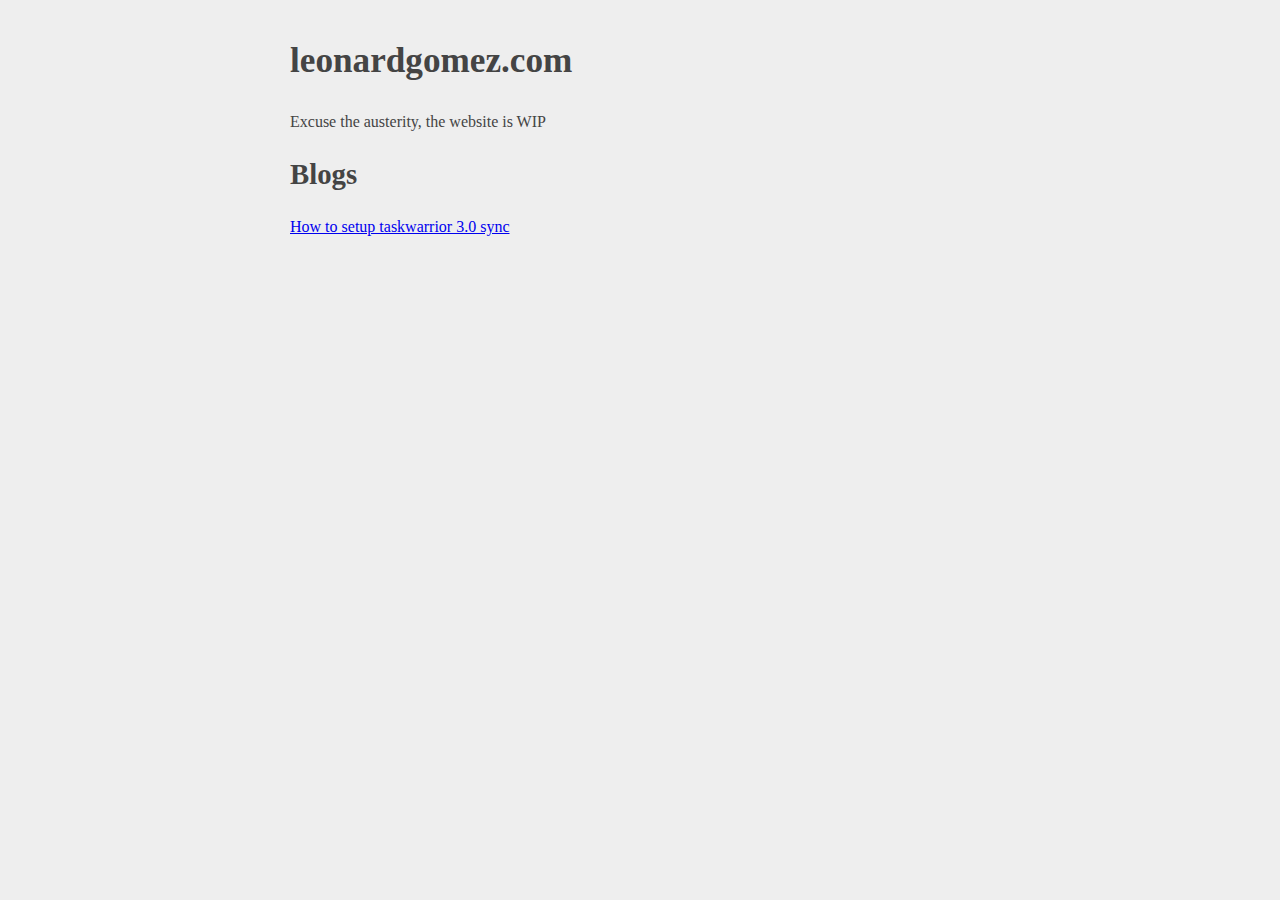
<file: index.html>
<!DOCTYPE html>
<html>
	<head>
		<link rel="stylesheet" href="/styles.css">

		<title>Leonard Gomez</title>

		<meta charset="UTF-8">
		<meta name="author" content="Leonard Gomez">
		<meta name="description" content="Contribution to the real web">
		<meta name="keywords" content="personal, blog, handmade">
	</head>

	<body>
		<h1>leonardgomez.com</h1>
		<p>Excuse the austerity, the website is WIP</p>
		<h2>Blogs</h2>
		<a href="./blogs/how-to-setup-taskwarrior-sync.html">How to setup taskwarrior 3.0 sync</a>
	</body>
</html>
</file>
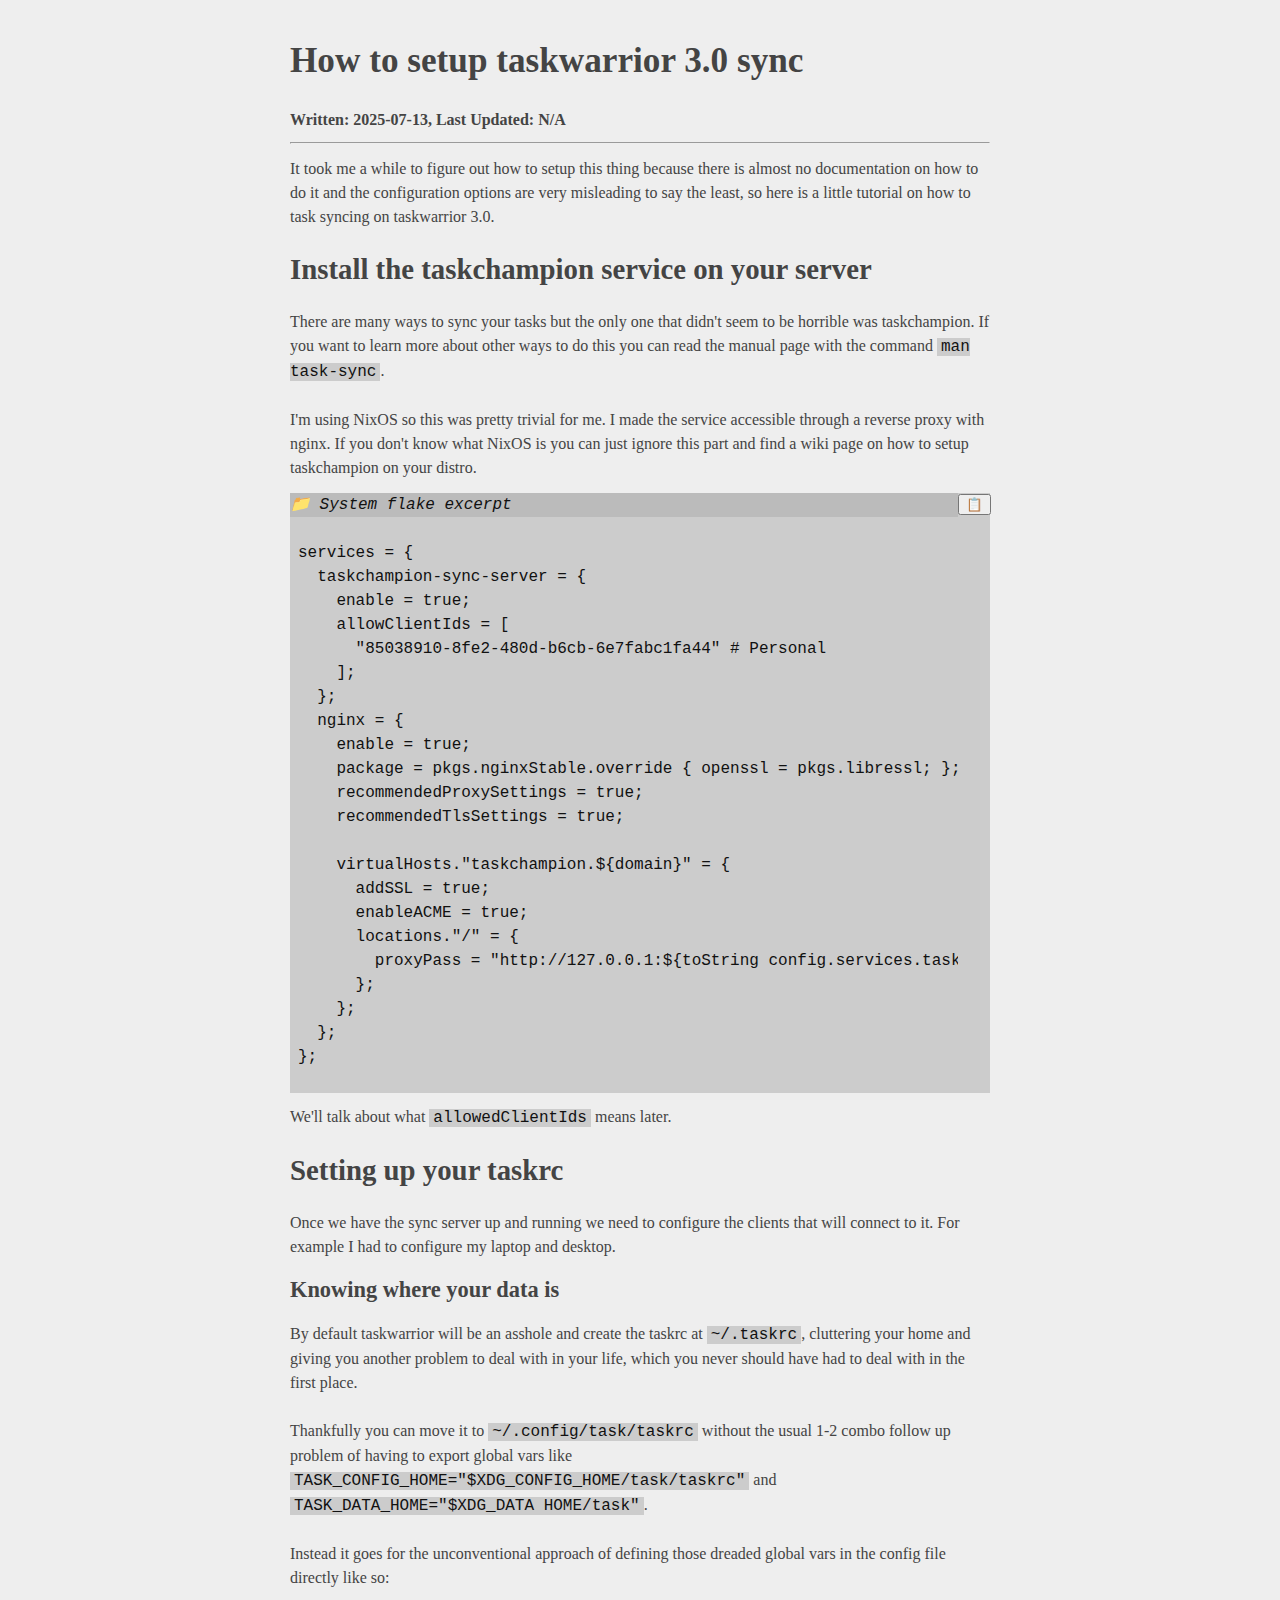
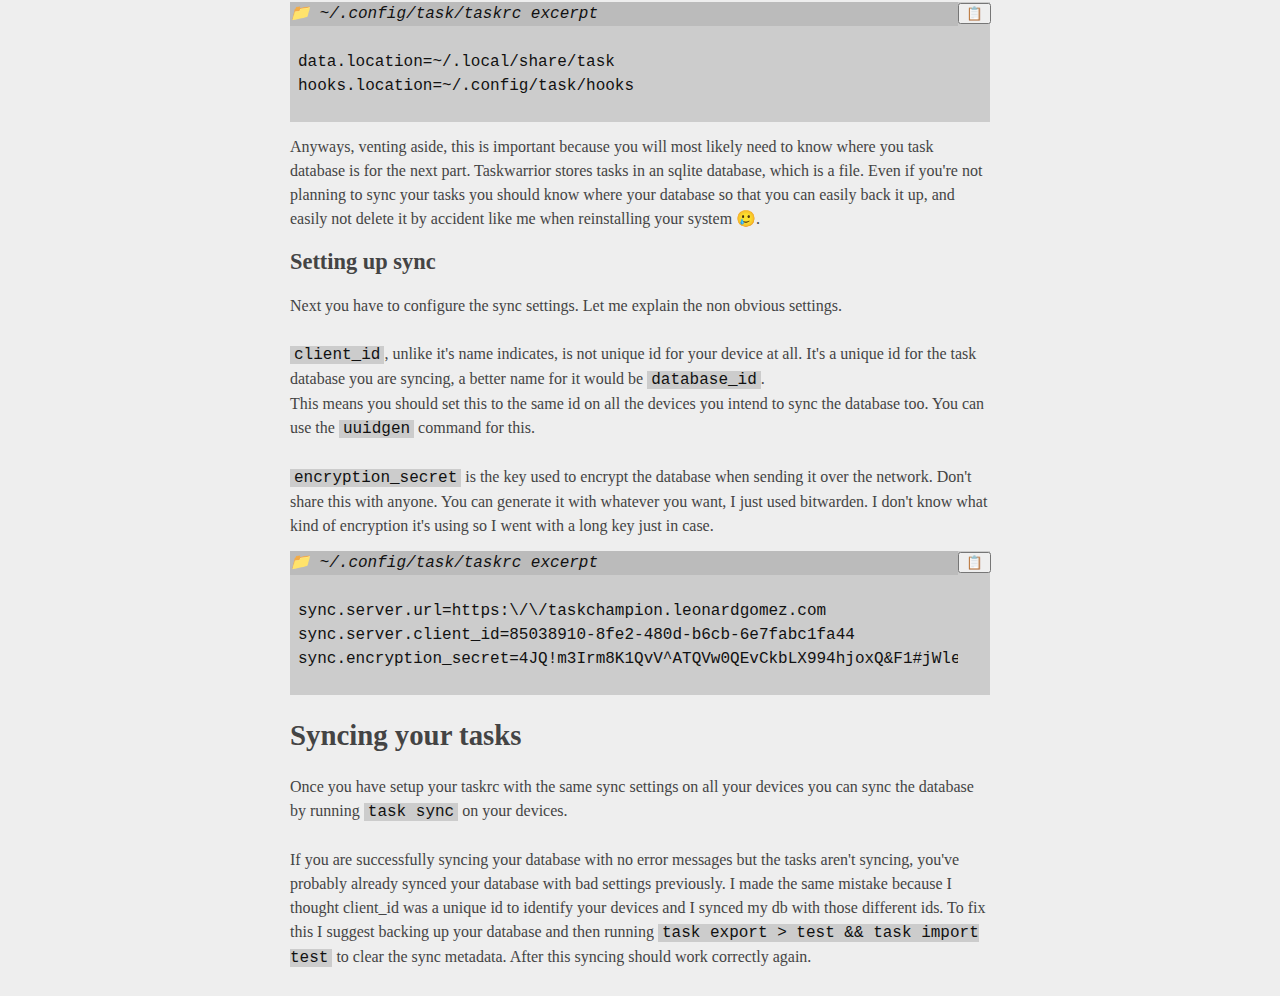
<file: blogs/how-to-setup-taskwarrior-sync.html>
<!DOCTYPE html>
<html>
	<head>
		<link rel="stylesheet" href="/styles.css">

		<script type="module" src="/web-components/code-block.js"></script>

		<title>How to setup taskwarrior 3.0 sync</title>

		<meta charset="UTF-8">
		<meta name="author" content="Leonard Gomez">
		<meta name="description" content="A tutorial on how to setup task syncing between devices for taskwarrior">
		<meta name="keywords" content="taskwarrior, server, self-hosted, tutorial, productivity, setup, syncing, synchonization, todo">
	</head>

	<body>
		<h1>How to setup taskwarrior 3.0 sync</h1>
		<h4>Written: 2025-07-13, Last Updated: N/A</h4>
		<hr>

		<p>
			It took me a while to figure out how to setup this thing because
			there is almost no documentation on how to do it and the
			configuration options are very misleading to say the least, so here
			is a little tutorial on how to task syncing on taskwarrior 3.0.
		</p>

		<h2>Install the taskchampion service on your server</h2>
		<p>
			There are many ways to sync your tasks but the only one that didn't
			seem to be horrible was taskchampion. If you want to learn more
			about other ways to do this you can read the manual page with the
			command <code>man task-sync</code>.
			<br><br>
			I'm using NixOS so this was pretty trivial for me. I made the
			service accessible through a reverse proxy with nginx.
			If you don't know what NixOS is you can just ignore this part and
			find a wiki page on how to setup taskchampion on your distro.

			<code-block>
				<span slot="filename">System flake excerpt</span>
				<span slot="content">
services = {
  taskchampion-sync-server = {
    enable = true;
    allowClientIds = [
      "85038910-8fe2-480d-b6cb-6e7fabc1fa44" # Personal
    ];
  };
  nginx = {
    enable = true;
    package = pkgs.nginxStable.override { openssl = pkgs.libressl; };
    recommendedProxySettings = true;
    recommendedTlsSettings = true;

    virtualHosts."taskchampion.${domain}" = {
      addSSL = true;
      enableACME = true;
      locations."/" = {
    	proxyPass = "http://127.0.0.1:${toString config.services.taskchampion-sync-server.port}";
      };
    };
  };
};
				</span>
			</code-block>

			We'll talk about what <code>allowedClientIds</code> means later.
		</p>

		<h2>Setting up your taskrc</h2>
		<p>
			Once we have the sync server up and running we need to configure
			the clients that will connect to it. For example I had to configure
			my laptop and desktop.
		</p>

		<h3>Knowing where your data is</h3>
		<p>
			By default taskwarrior will be an asshole and create the taskrc at
			<code>~/.taskrc</code>, cluttering your home and giving you another
			problem to deal with in your life, which you never should have had
			to deal with in the first place.
			<br><br>

			Thankfully you can move it to <code>~/.config/task/taskrc</code>
			without the usual 1-2 combo follow up problem of having to export
			global vars like
			<code>TASK_CONFIG_HOME="$XDG_CONFIG_HOME/task/taskrc"</code> and
			<code>TASK_DATA_HOME="$XDG_DATA HOME/task"</code>.
			<br><br>

			Instead it goes for the unconventional approach of defining those
			dreaded global vars in the config file directly like so:

			<code-block>
				<span slot="filename">~/.config/task/taskrc excerpt</span>
				<span slot="content">
data.location=~/.local/share/task
hooks.location=~/.config/task/hooks
				</span>
			</code-block>

			Anyways, venting aside, this is important because you will most
			likely need to know where you task database is for the next part.
			Taskwarrior stores tasks in an sqlite database, which is a file.
			Even if you're not planning to sync your tasks you should know where
			your database so that you can easily back it up, and easily not
			delete it by accident like me when reinstalling your system 🥲.
		</p>

		<h3>Setting up sync</h3>
		<p>
			Next you have to configure the sync settings. Let me explain the non obvious settings.
			<br><br>

			<code>client_id</code>, unlike it's name indicates, is not unique
			id for your device at all. It's a unique id for the task database
			you are syncing, a better name for it would be
			<code>database_id</code>.<br> This means you should set this to the
			same id on all the devices you intend to sync the database too. You
			can use the <code>uuidgen</code> command for this.
			<br><br>

			<code>encryption_secret</code> is the key used to encrypt the
			database when sending it over the network. Don't share this with
			anyone. You can generate it with whatever you want, I just used
			bitwarden. I don't know what kind of encryption it's using so I
			went with a long key just in case.

			<code-block>
				<span slot="filename">~/.config/task/taskrc excerpt</span>
				<span slot="content">
sync.server.url=https:\/\/taskchampion.leonardgomez.com
sync.server.client_id=85038910-8fe2-480d-b6cb-6e7fabc1fa44
sync.encryption_secret=4JQ!m3Irm8K1QvV^ATQVw0QEvCkbLX994hjoxQ&F1#jWleaiJ^hAA@%JV#ejk9Rdf39tCqnVbjZ8NF7@p9lz$T8Ni@QjxhvNwxG3kGqq*!ugRHe$a%C!FEaRS6T93Eku
				</span>
			</code-block>
		</p>

		<h2>Syncing your tasks</h2>
		<p>
			Once you have setup your taskrc with the same sync settings on all
			your devices you can sync the database by running <code>task
			sync</code> on your devices.
			<br><br>

			If you are successfully syncing your database with no error
			messages but the tasks aren't syncing, you've probably already
			synced your database with bad settings previously. I made the same
			mistake because I thought client_id was a unique id to identify
			your devices and I synced my db with those different ids. To fix
			this I suggest backing up your database and then running <code>task
			export > test && task import test</code> to clear the sync
			metadata. After this syncing should work correctly again.
		</p>
	</body>
</html>
</file>
<file: styles.css>
/* http://meyerweb.com/eric/tools/css/reset/
   v2.0 | 20110126
   License: none (public domain)
*/

html, body, div, span, applet, object, iframe,
h1, h2, h3, h4, h5, h6, p, blockquote, pre,
a, abbr, acronym, address, big, cite, code,
del, dfn, em, img, ins, kbd, q, s, samp,
small, strike, strong, sub, sup, tt, var,
b, u, i, center,
dl, dt, dd, ol, ul, li,
fieldset, form, label, legend,
table, caption, tbody, tfoot, thead, tr, th, td,
article, aside, canvas, details, embed,
figure, figcaption, footer, header, hgroup,
menu, nav, output, ruby, section, summary,
time, mark, audio, video {
	margin: 0;
	padding: 0;
	border: 0;
	font-size: 100%;
	font: inherit;
	vertical-align: baseline;
}
/* HTML5 display-role reset for older browsers */
article, aside, details, figcaption, figure,
footer, header, hgroup, menu, nav, section {
	display: block;
}
body {
	line-height: 1;
}
ol, ul {
	list-style: none;
}
blockquote, q {
	quotes: none;
}
blockquote:before, blockquote:after,
q:before, q:after {
	content: '';
	content: none;
}
table {
	border-collapse: collapse;
	border-spacing: 0;
}

/*
*
* Actual css
*
* */
body {
	margin:      40px auto;
	max-width:   700px;

	line-height: 1.5;
	font-size:   12pt;

	color:       #444444;
	background:  #EEEEEE;
}

h1, h2, h3, h4, h5, h6, p, hr, code-block {
	margin-top: 0.8em;
	margin-bottom: 0.8em;
}

h1, h2, h3, h4, h5, h6 {
	line-height: 1.2;
	font-weight: bolder;
}

h1 {
	font-size: 220%;
}
h2 {
	font-size: 180%;
}
h3 {
	font-size: 140%;
}
h4, h5, h6 {
	font-size: 100%;
}

/*
* Codeblocks
*/

code, code-block {
	color: #111111;
	background: #CCCCCC;
	font-family: monospace;
}

code {
	padding-left: 4px;
	padding-right: 4px;
}

code-block {
	display: grid;
	grid-template-rows: auto;
	grid-template-columns: 1fr 2em;
	grid-template-areas:
		"filename" "copy-text"
		"content" "content";
}

code-block > button.copy-text {
	grid-area: "copy-text";
}

/* Not a child of code-block because it's in the shadow DOM */
span.filename {
	grid-area: "filename";
	background: #BBBBBB;
	font-style: italic;
}

code-block > span[slot="content"] {
	grid-area: "content";

	padding-left: 0.5em;
	padding-right: 0.5em;
	white-space: pre;
	overflow: auto;
}

/*
* Tooltips
*/

.tooltip {
  position: relative;
  display: inline-block;
}

.tooltip .tooltip-text {
  visibility: hidden;
  width: 120px;
  background-color: #555;
  color: #fff;
  text-align: center;
  border-radius: 6px;
  padding: 5px 0;
  position: absolute;
  z-index: 1;
  bottom: 125%;
  left: 50%;
  margin-left: -60px;
  opacity: 0;
  transition: opacity 0.3s;
}

.tooltip .tooltip-text::after {
  content: "";
  position: absolute;
  top: 100%;
  left: 50%;
  margin-left: -5px;
  border-width: 5px;
  border-style: solid;
  border-color: #555 transparent transparent transparent;
}

.tooltip:hover .tooltip-text {
  visibility: visible;
  opacity: 1;
}
</file>
